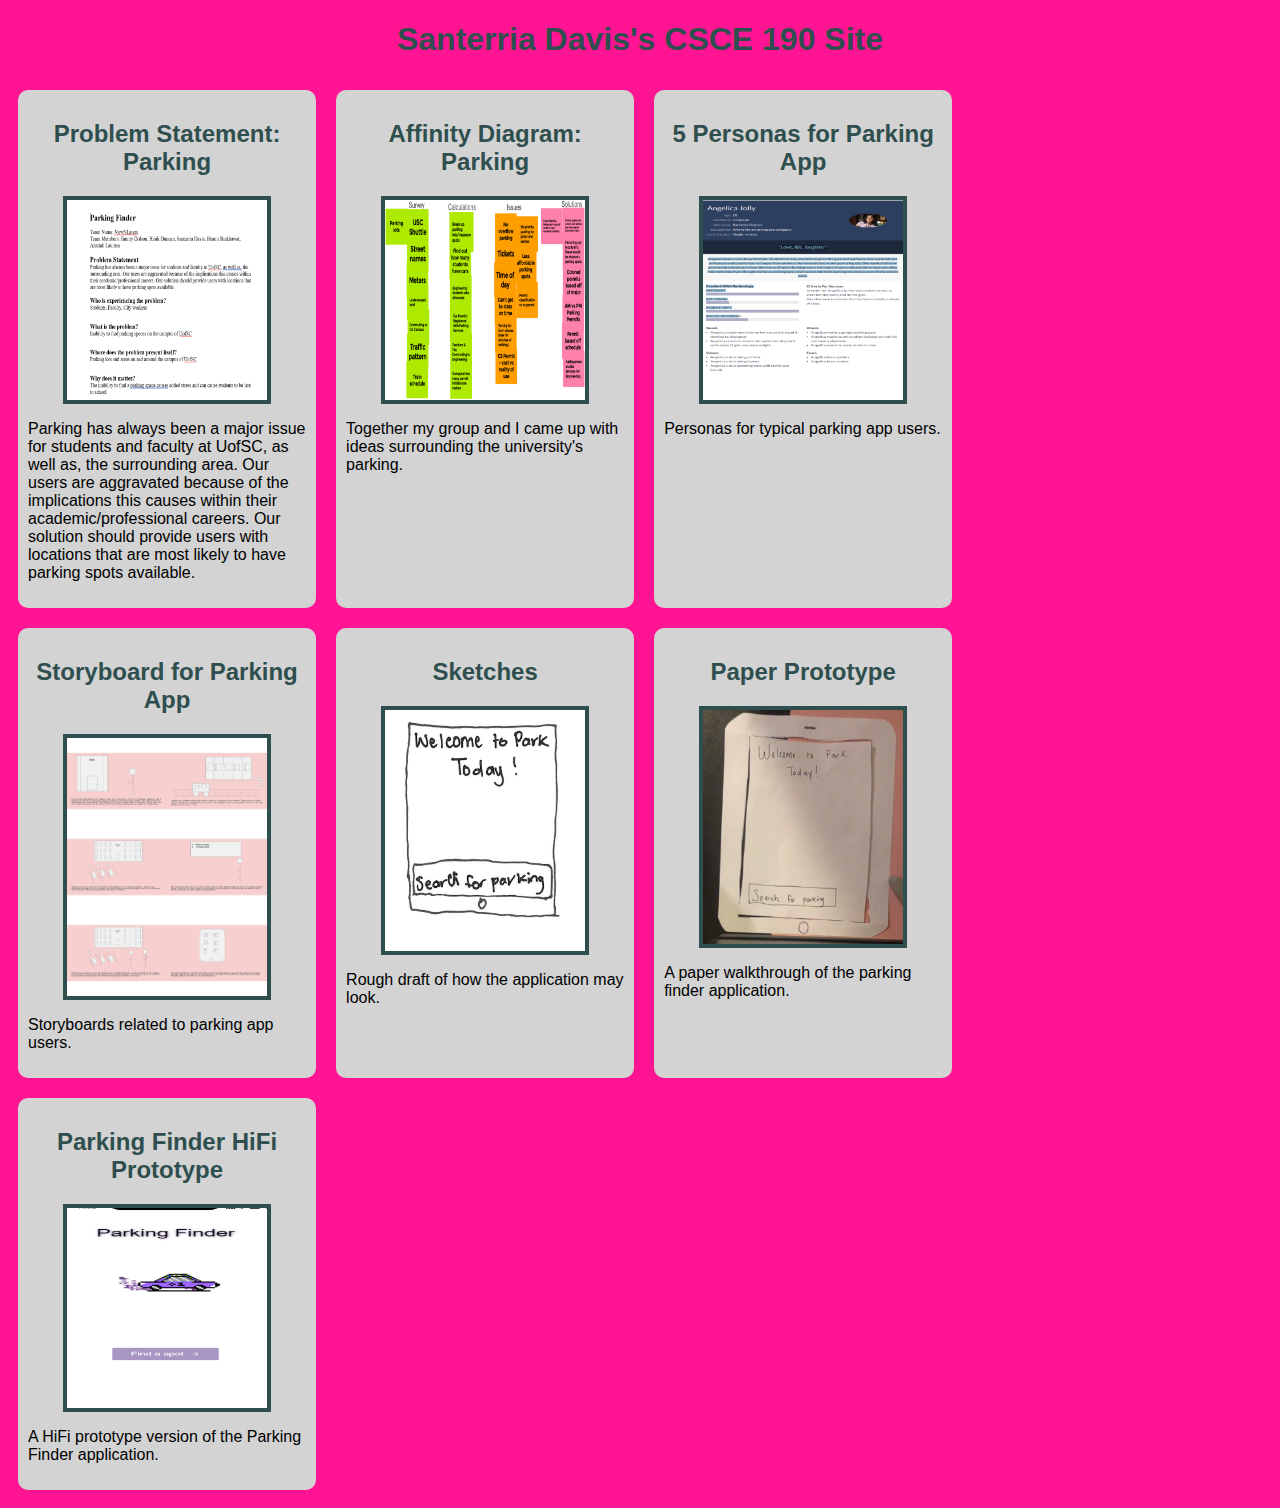
<file: index.html>
<!DOCTYPE html>
<html>

    <head>
        <title>CSCE 190: Santerria Davis</title>
        <link rel="stylesheet" href="styles.css"
    </head>
    
    <body>
        <h1>Santerria Davis's CSCE 190 Site</h1>
        
        <div class="assignments">
            <!-- Problem Statement Assignment-->
            <section class="assignment">
                <a href="Files/Problem Statement.pdf"><h2>Problem Statement: Parking</h2></a>
            <a href="Files/Problem Statement.pdf"><img src="Images/Problem-Statement.PNG"></a>  
                <p>
                    Parking has always been a major issue for students and faculty at UofSC, as well as, the surrounding area. Our users are aggravated because of the implications this causes within their academic/professional careers. Our solution should provide users with locations that are most likely to have parking spots available. 
                </p>
            </section>

            <!-- Affinity Diagram Assignment-->
            <section class="assignment">
                <a href="Files/affinity-diagram.pdf"><h2>Affinity Diagram: Parking</h2></a>
                <a href="Files/affinity-diagram.pdf"><img src="Images/Affinity Diagram.PNG"></a>
                <section class="ass-details">
                    <p>
                        Together my group and I came up with ideas surrounding the university's parking.
                    </p>
                </section>
            </section>

            <!-- Persona Assignment-->
            <section class="assignment">
                <a href="Files/Personas.pdf"><h2>5 Personas for Parking App</h2></a>
                <a href="Files/Personas.pdf"><img src="Images/Angelica Jolly Persona.png"></a>
                <section class="ass-details">
                        <p>
                            Personas for typical parking app users.
                        </p>
                    </section>
                </section>

                <!-- Storyboard Assignment-->
            <section class="assignment">
                <a href="Files/Storyboard.pdf"><h2>Storyboard for Parking App</h2></a>
                <a href="Files/Storyboard.pdf"><img src="Images/Storyboard.png"></a>
                <section class="ass-details">
                        <p>
                            Storyboards related to parking app users.
                        </p>
                    </section>
                </section>

                    <!-- Sketch Assignment-->
            <section class="assignment">
                <a href="Files/Sketches.pdf"><h2>Sketches</h2></a>
                <a href="Files/Sketches.pdf"><img src="Images/Sketch.png"></a>
                <section class="ass-details">
                        <p>
                            Rough draft of how the application may look.
                        </p>
                    </section>
                </section>

                        <!-- Prototype Assignment-->
            <section class="assignment">
                <a href="https://www.youtube.com/watch?v=TbrWDsB2vAM"><h2>Paper Prototype</h2></a>
                <a href="https://www.youtube.com/watch?v=TbrWDsB2vAM"><img src="Images/Paper Prototype.png"></a>
                <section class="ass-details">
                        <p>
                            A paper walkthrough of the parking finder application.
                        </p>
                    </section>
                </section>

                
                        <!-- Low-Fi Prototype Assignment-->
            <section class="assignment">
                <a href="Files/Prototype/index.html"><h2>Parking Finder HiFi Prototype</h2></a>
                <a href="Files/Prototype/index.html"><img src="Images/Prototype.png"></a>
                <section class="ass-details">
                        <p>
                            A HiFi prototype version of the Parking Finder application.
                        </p>
                    </section>
                </section>
            </div>
        </body>
</html>
</file>
<file: styles.css>
body {
    background:#FF1493;
    font-family:Arial, Helvetica, sans-serif;
}

.assignments {
   display:flex;
   flex-wrap:wrap; 
}

.assignment {
    width:22%;
    padding:10px;
    margin:10px;
    padding:20px 10;
    background:lightgray;
    border-radius:10px;
}

.assignment img {
width:200px;
margin:10px;
border:4px solid #2F4F4F;
display:block;
margin:auto;
}

.assignment img:hover {
    border:4px dashed #FF1493 
}

h1 {
    color:#2F4F4F;
    text-align: center;
}

h2 {
    text-align:center;
}

a {
    text-decoration:none;
    color:#2F4F4F
}

a:hover{
    color:#FF1493;
}
</file>
